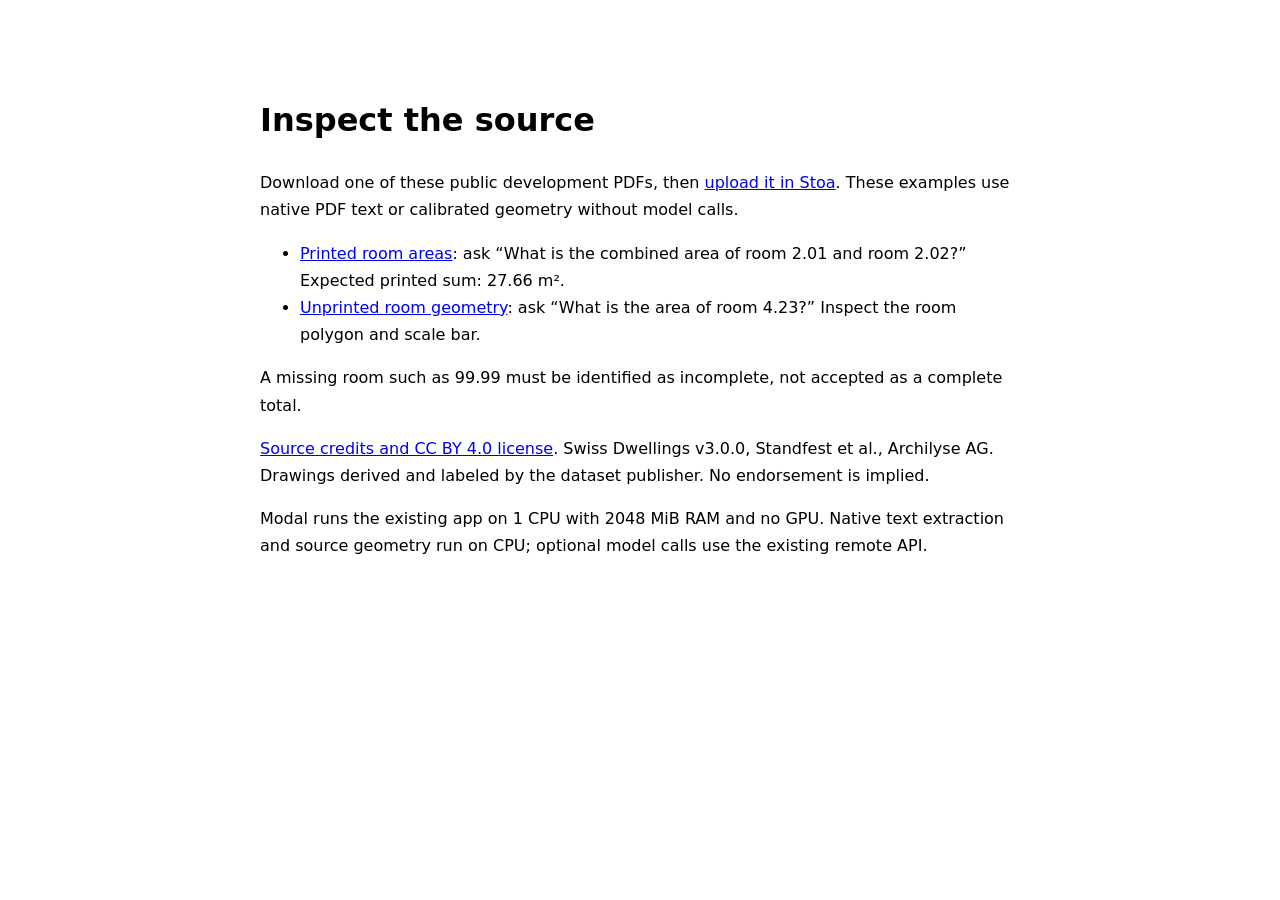
<file: deployment/sample-guide.html>
<!doctype html><html lang="en"><meta charset="utf-8"><meta name="viewport" content="width=device-width"><title>Stoa public development samples</title><body style="font-family:system-ui;max-width:760px;margin:48px auto;padding:24px;line-height:1.7"><h1>Inspect the source</h1><p>Download one of these public development PDFs, then <a href="/">upload it in Stoa</a>. These examples use native PDF text or calibrated geometry without model calls.</p><ul><li><a href="/samples/site1000_bldg2082_floor9385.pdf">Printed room areas</a>: ask “What is the combined area of room 2.01 and room 2.02?” Expected printed sum: 27.66 m².</li><li><a href="/samples/site2293_bldg3380_floor15055.pdf">Unprinted room geometry</a>: ask “What is the area of room 4.23?” Inspect the room polygon and scale bar.</li></ul><p>A missing room such as 99.99 must be identified as incomplete, not accepted as a complete total.</p><p><a href="/samples/LICENSE.md">Source credits and CC BY 4.0 license</a>. Swiss Dwellings v3.0.0, Standfest et al., Archilyse AG. Drawings derived and labeled by the dataset publisher. No endorsement is implied.</p><p>Modal runs the existing app on 1 CPU with 2048 MiB RAM and no GPU. Native text extraction and source geometry run on CPU; optional model calls use the existing remote API.</p></body></html>
</file>
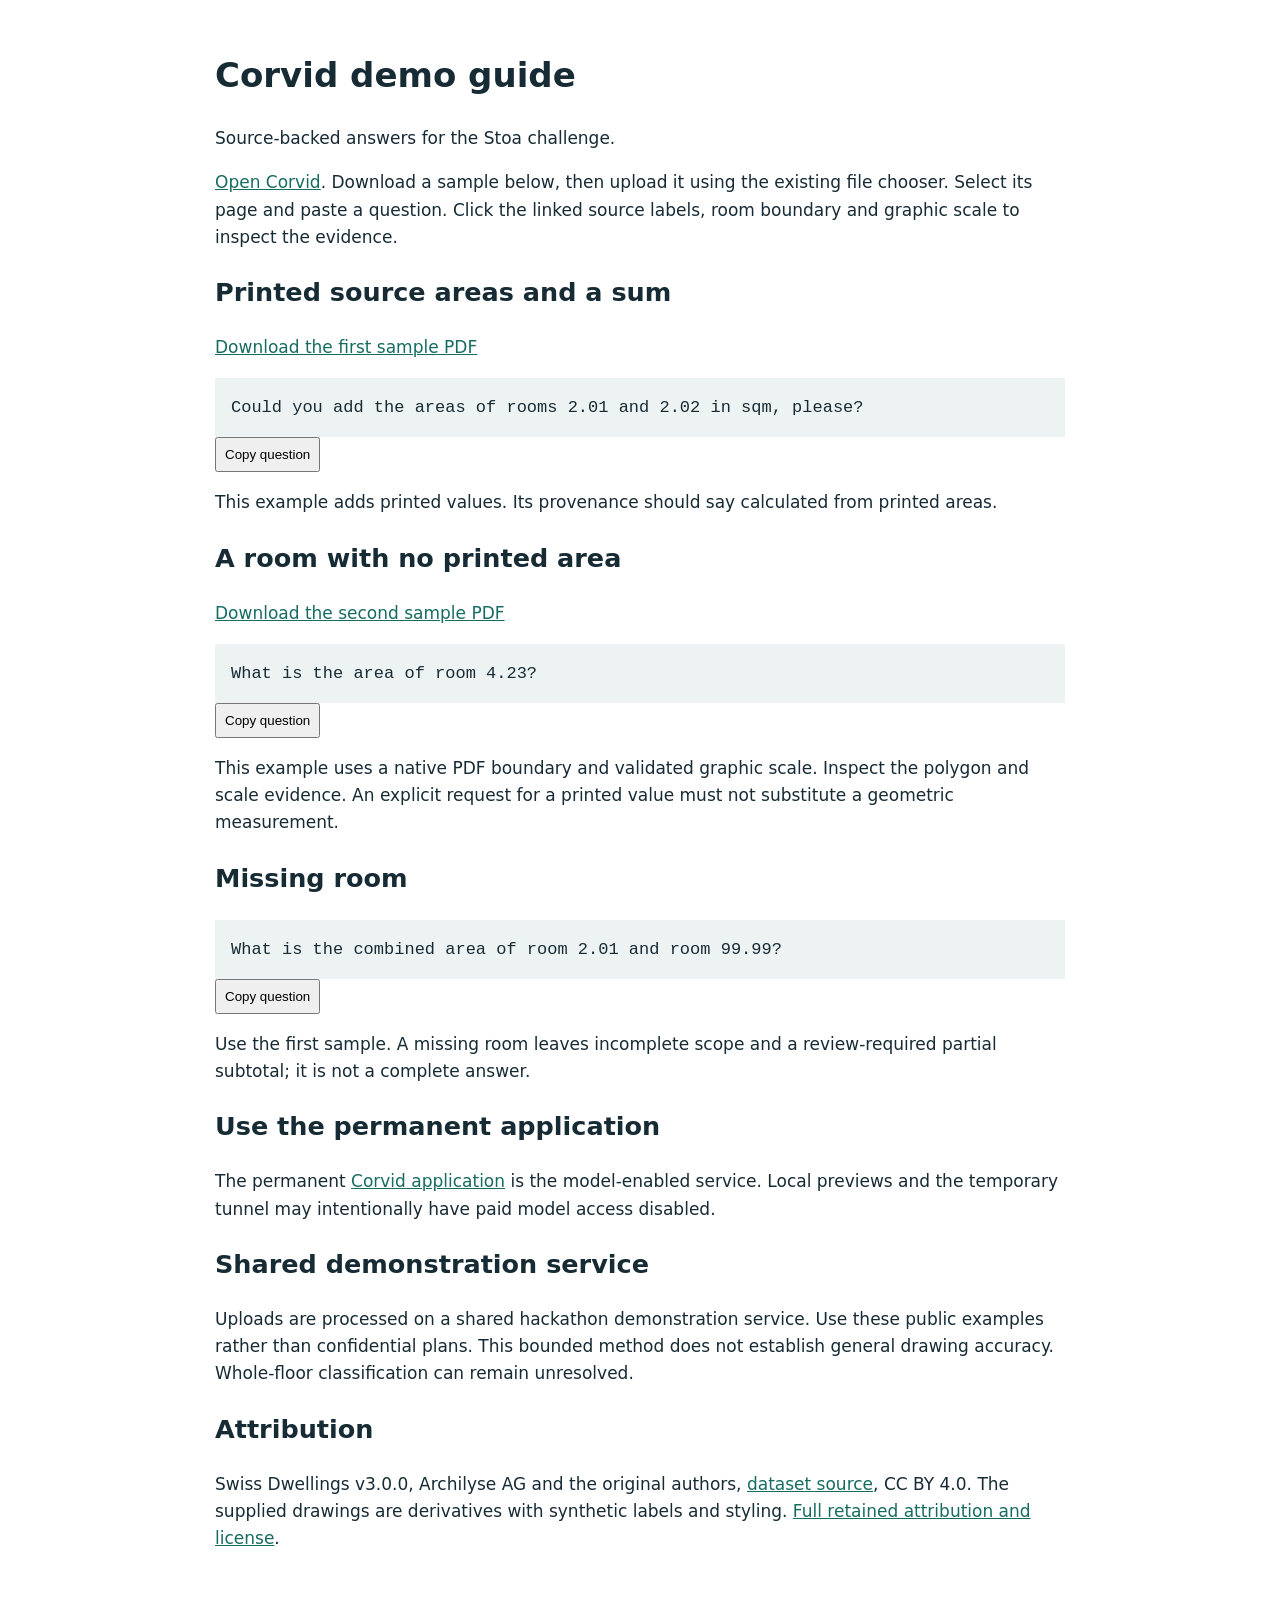
<file: app/static/demo.html>
<!doctype html><html lang="en"><meta charset="utf-8"><meta name="viewport" content="width=device-width,initial-scale=1"><title>Corvid demo guide</title><style>body{font:17px/1.6 system-ui;max-width:850px;margin:3rem auto;padding:0 1rem;color:#172b35}code{display:block;background:#edf2f2;padding:1rem}a{color:#166c61}button{padding:.5rem}</style><h1>Corvid demo guide</h1><p>Source-backed answers for the Stoa challenge.</p><p><a href="/">Open Corvid</a>. Download a sample below, then upload it using the existing file chooser. Select its page and paste a question. Click the linked source labels, room boundary and graphic scale to inspect the evidence.</p><h2>Printed source areas and a sum</h2><p><a href="examples/site1000_bldg2082_floor9385.pdf" download>Download the first sample PDF</a></p><code>Could you add the areas of rooms 2.01 and 2.02 in sqm, please?</code><button onclick="navigator.clipboard.writeText(this.previousElementSibling.textContent)">Copy question</button><p>This example adds printed values. Its provenance should say calculated from printed areas.</p><h2>A room with no printed area</h2><p><a href="examples/site2293_bldg3380_floor15055.pdf" download>Download the second sample PDF</a></p><code>What is the area of room 4.23?</code><button onclick="navigator.clipboard.writeText(this.previousElementSibling.textContent)">Copy question</button><p>This example uses a native PDF boundary and validated graphic scale. Inspect the polygon and scale evidence. An explicit request for a printed value must not substitute a geometric measurement.</p><h2>Missing room</h2><code>What is the combined area of room 2.01 and room 99.99?</code><button onclick="navigator.clipboard.writeText(this.previousElementSibling.textContent)">Copy question</button><p>Use the first sample. A missing room leaves incomplete scope and a review-required partial subtotal; it is not a complete answer.</p><h2>Use the permanent application</h2><p>The permanent <a href="https://kilman-augustus--stoa-evidence-web.us-east.modal.run/">Corvid application</a> is the model-enabled service. Local previews and the temporary tunnel may intentionally have paid model access disabled.</p><h2>Shared demonstration service</h2><p>Uploads are processed on a shared hackathon demonstration service. Use these public examples rather than confidential plans. This bounded method does not establish general drawing accuracy. Whole-floor classification can remain unresolved.</p><h2>Attribution</h2><p>Swiss Dwellings v3.0.0, Archilyse AG and the original authors, <a href="https://doi.org/10.5281/zenodo.7788422">dataset source</a>, CC BY 4.0. The supplied drawings are derivatives with synthetic labels and styling. <a href="examples/LICENSE.md">Full retained attribution and license</a>.</p></html>
</file>
